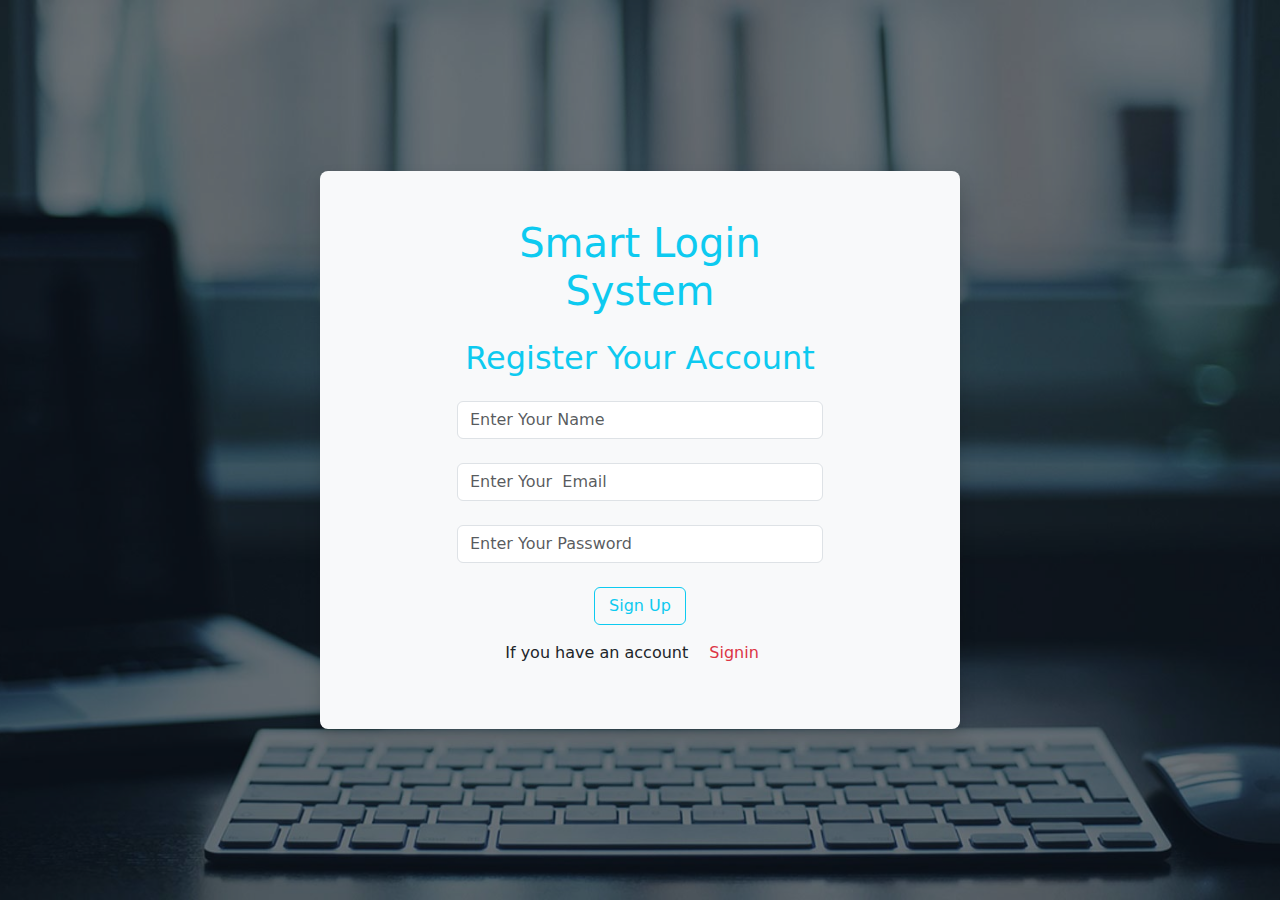
<file: index.html>
<html lang="en">
  <head>
    <meta charset="UTF-8" />
    <meta name="viewport" content="width=device-width, initial-scale=1.0" />
    <!-- BootStrap -->
    <link rel="stylesheet" href="css/bootstrap.min.css" />
    <!-- FontAwesome -->
    <link rel="stylesheet" href="css/all.min.css" />
    <!-- signup style -->
    <link rel="stylesheet" href="css/signup.css" />
    <title>Sign Up</title>
  </head>
  <body>
    <section class="w-100 h-100">
      <div
        class="signup d-flex justify-content-center align-items-center w-100 h-100"
      >
        <div
          class="container mx-auto my-5 text-center shadow w-50 rounded-3 bg-light"
        >
          <div class="group m-auto w-75 p-5">
            <h1 class="text-info mb-4">Smart Login System</h1>
            <h2 class="text-info mb-4">Register Your Account</h2>
            <input
              class="form-control mb-4"
              type="text"
              id="signName"
              required
              placeholder="Enter Your Name"
            />
            <input
              class="form-control mb-4"
              type="email"
              id="signEmail"
              required
              placeholder="Enter Your  Email"
            />
            <input
              class="form-control mb-4"
              type="password"
              id="signPassword"
              required
              placeholder="Enter Your Password"
            />
            <div class="text-center" id="message"></div>
            <button
              onclick="add()"
              class="btn btn-outline-info w-25"
              id="signBtn"
            >
              Sign Up
            </button>
            <p class="text-dark mt-3">
              If you have an account
              <a class="text-danger text-decoration-none p-3" href="/login.html"
                >Signin</a
              >
            </p>
          </div>
        </div>
      </div>
    </section>

    <script src="js/bootstrap.bundle.min.js"></script>
    <script src="js/signup.js"></script>
  </body>
</html>
</file>
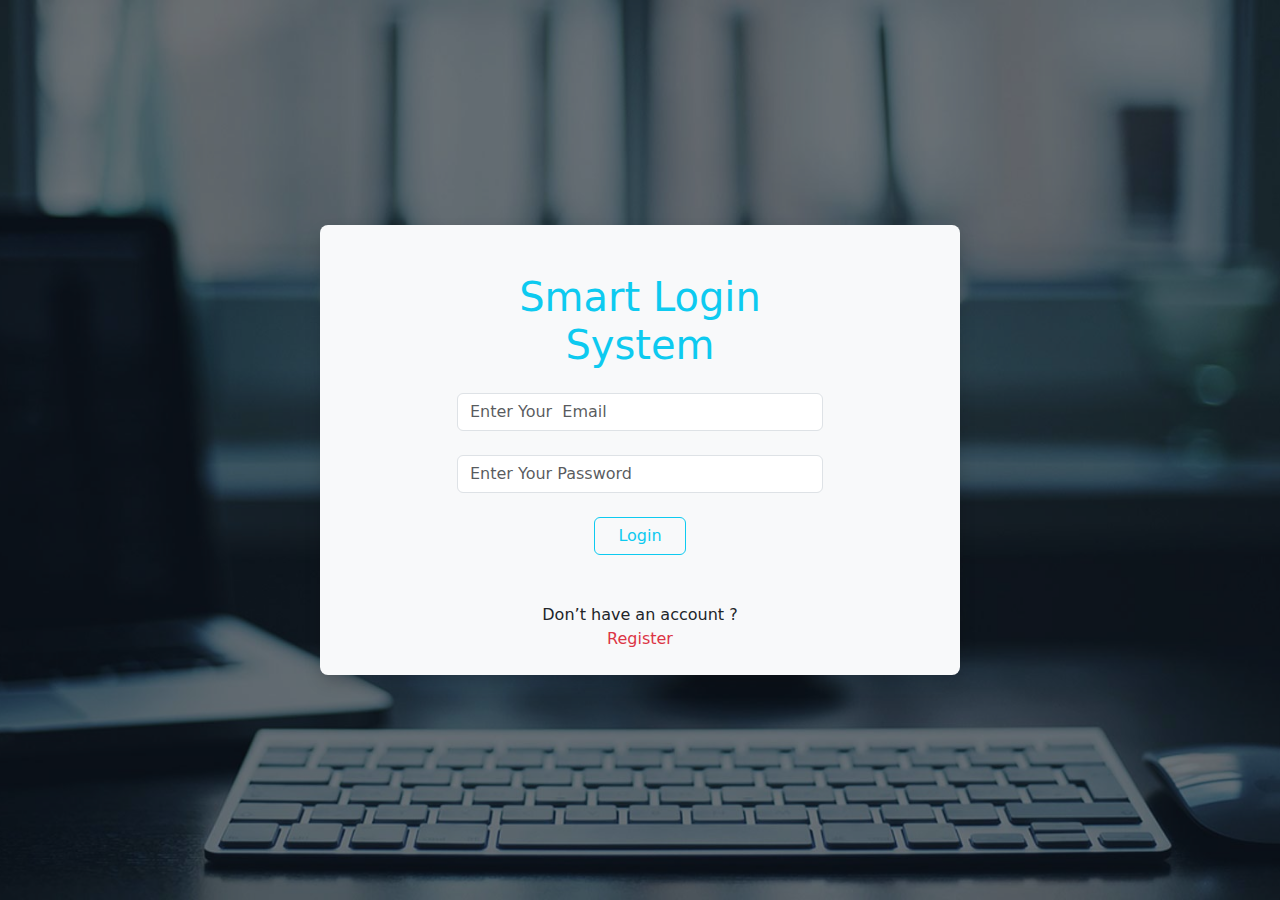
<file: login.html>
<html>
  <html lang="en">
    <head>
      <meta charset="UTF-8" />
      <meta name="viewport" content="width=device-width, initial-scale=1.0" />
      <!-- BootStrap -->
      <link rel="stylesheet" href="css/bootstrap.min.css" />
      <!-- FontAwesome -->
      <link rel="stylesheet" href="css/all.min.css" />
      <!-- login style -->
      <link rel="stylesheet" href="css/login.css" />
      <title>Login</title>
    </head>
    <body>
      <section class="w-100 h-100">
        <div
          class="login d-flex justify-content-center align-items-center w-100 h-100"
        >
          <div
            class="container w-50 h-50 shadow rounded-3 bg-light text-center"
          >
            <div class="group m-auto w-75 p-5">
              <h1 class="text-info mb-4">Smart Login System</h1>
              <input
                class="form-control mb-4"
                type="email"
                id="signEmail"
                required
                placeholder="Enter Your  Email"
              />
              <input
                class="form-control mb-4"
                type="password"
                id="signPassword"
                required
                placeholder="Enter Your Password"
              />
              <div class="text-center" id="message"></div>
              <button id="login" class="btn btn-outline-info w-25">
                Login
              </button>
              <p class="text-dark m-5">
                Don’t have an account ?
                <a
                  class="text-danger text-decoration-none p-3"
                  href="index.html"
                  >Register</a
                >
              </p>
            </div>
          </div>
        </div>
      </section>

      <script src="js/bootstrap.bundle.min.js"></script>
      <script src="js/login.js"></script>
    </body>
  </html>
</html>
</file>
<file: css/signup.css>
section{
    background-image: url(../imges/b-slide11.jpg);
    background-position: center center;
    background-size: cover;
}

.signup{
    background-color: rgba(0, 0, 0, 0.5);
}
</file>
<file: css/login.css>
section{
    background-image: url(../imges/b-slide11.jpg);
    background-position: center center;
    background-size: cover;
}

.login{
    background-color: rgba(0, 0, 0, 0.5);
}
</file>
